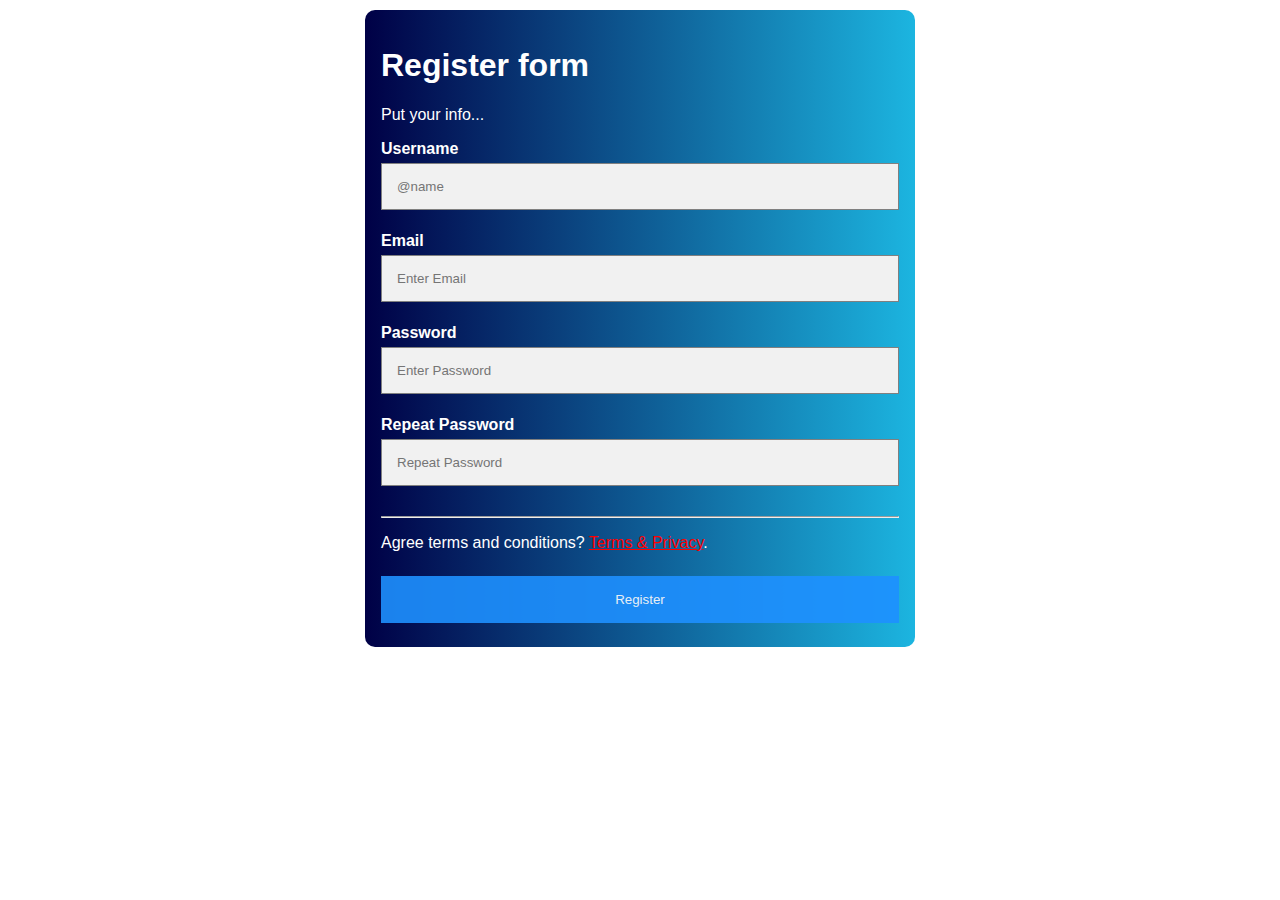
<file: assignmentOfCSS-review/registerfrom/index.html>
<!DOCTYPE html>
<html lang="en">
<head>
    <meta charset="UTF-8">
    <meta http-equiv="X-UA-Compatible" content="IE=edge">
    <meta name="viewport" content="width=device-width, initial-scale=1.0">
    <link rel="stylesheet" href="index.css">
    <title>login</title>
</head>
<body>
    <form action="#">
        <div class="container">
          <h1>Register form</h1>
          <p>Put your info...</p>

          <label for="username"><b>Username</b></label>
          <input type="text" placeholder="@name" name="name" id="name" required>
        
          <label for="email"><b>Email</b></label>
          <input type="text" placeholder="Enter Email" name="email" id="email" required>
      
          <label for="psw"><b>Password</b></label>
          <input type="password" placeholder="Enter Password" name="psw" id="psw" required>
      
          <label for="psw-repeat"><b>Repeat Password</b></label>
          <input type="password" placeholder="Repeat Password" name="psw-repeat" id="psw-repeat" required>
          <hr>
          <p>Agree terms and conditions? <a href="#">Terms & Privacy</a>.</p>
      
          <button type="submit" class="registerbtn">Register</button>
        </div>
      </form>
</body>
</html>
</file>
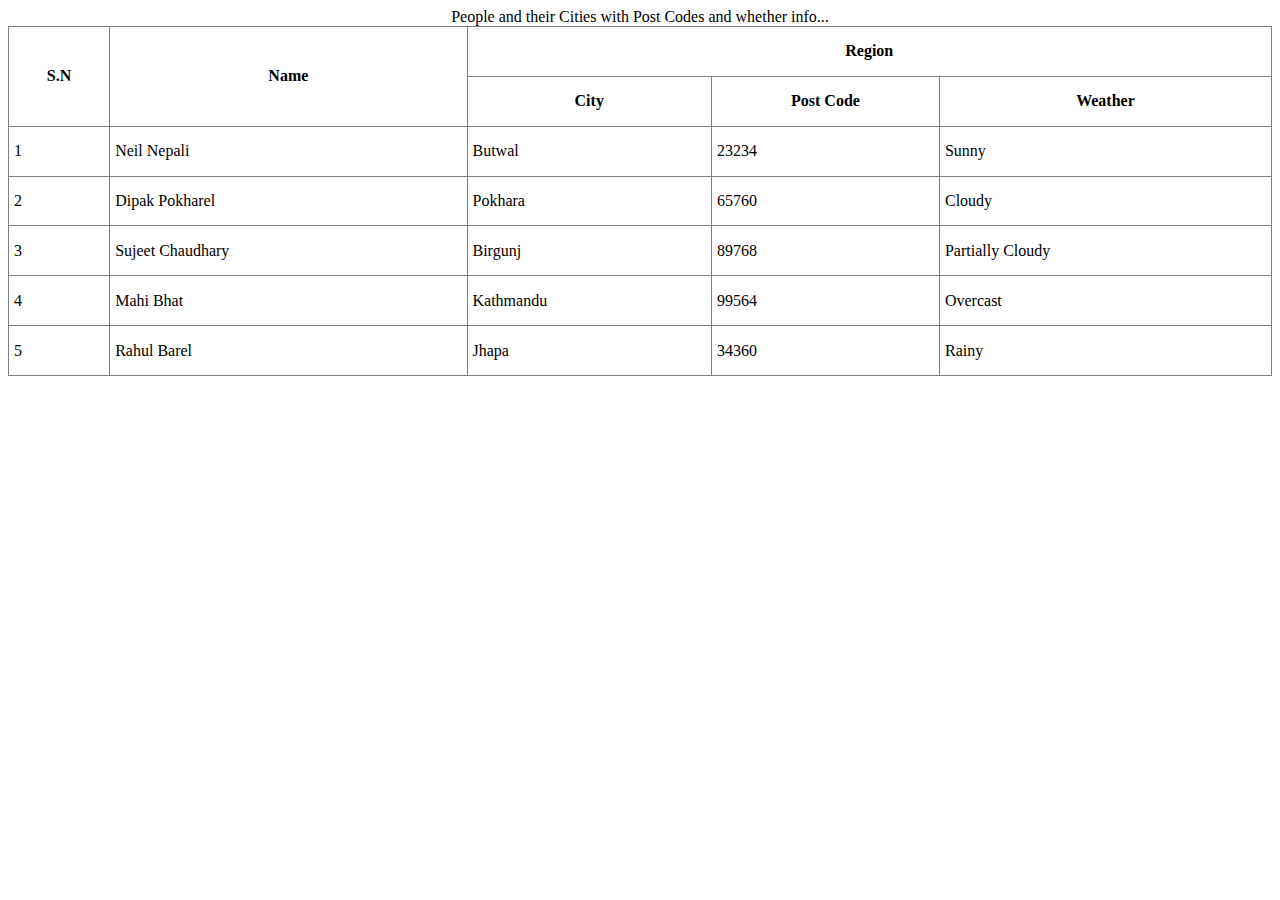
<file: assignmentOfHTML-review/table.html>
<!DOCTYPE html>
<html lang="en">
<head>
    <meta charset="UTF-8">
    <meta http-equiv="X-UA-Compatible" content="IE=edge">
    <meta name="viewport" content="width=device-width, initial-scale=1.0">
    <title>htmlTable-assignment</title>
</head>
<body>
    <table border="1" width="100%" height="350px" cellpadding="5" cellspacing="0" style="border-collapse: collapse;">
        <caption>People and their Cities with Post Codes and whether info...</caption>
        <tr>
            <th rowspan="2">S.N</th>
            <th rowspan="2">Name</th>
            <th colspan="3">Region</th>
        </tr>

        <tr>
            <th>City</th>
            <th>Post Code</th>
            <th>Weather</th>
        </tr>

        <tr>
            <td>1</td>
            <td>Neil Nepali</td>
            <td>Butwal</td>
            <td>23234</td>
            <td>Sunny</td>
        </tr>

        <tr>
            <td>2</td>
            <td>Dipak Pokharel</td>
            <td>Pokhara</td>
            <td>65760</td>
            <td>Cloudy</td>
        </tr>

        <tr>
            <td>3</td>
            <td>Sujeet Chaudhary</td>
            <td>Birgunj</td>
            <td>89768</td>
            <td>Partially Cloudy</td>
        </tr>

        <tr>
            <td>4</td>
            <td>Mahi Bhat</td>
            <td>Kathmandu</td>
            <td>99564</td>
            <td>Overcast</td>
        </tr>

        <tr>
            <td>5</td>
            <td>Rahul Barel</td>
            <td>Jhapa</td>
            <td>34360</td>
            <td>Rainy</td>
        </tr>

        
    </table>
</body>
</html>
</file>
<file: assignmentOfCSS-review/registerfrom/index.css>
body {
    font-family: verdana, arial, helvetica, sans-serif;
  }
  
  * {
    box-sizing: border-box;
  }
  
  .container {
    padding: 16px;
    background: linear-gradient(to right, #000046, #1cb5e0);
    height: auto;
    margin: 10px auto;
    width: 550px;
    border-radius: 10px;
    color: #fff;
  }
  

  input[type=text], input[type=password] {
    width: 100%;
    padding: 15px;
    margin: 5px 0 22px 0;
    display: inline-block;
    border: 0.6px solid grey;
    background: #f1f1f1;
  }
  
  input[type=text]:focus, input[type=password]:focus {
    background-color: #fff;
    outline: none;
  }
  

  

  .registerbtn {
    background-color: dodgerblue;
    color: white;
    padding: 16px 20px;
    margin: 8px 0;
    border: none;
    cursor: pointer;
    width: 100%;
    opacity: 0.9;
  }
  
  .registerbtn:hover {
    opacity: 1;
  }
  

  a {
    color: red;
  }
  

  .signin {
    background-color: #ccc;
    text-align: center;
  }
</file>
